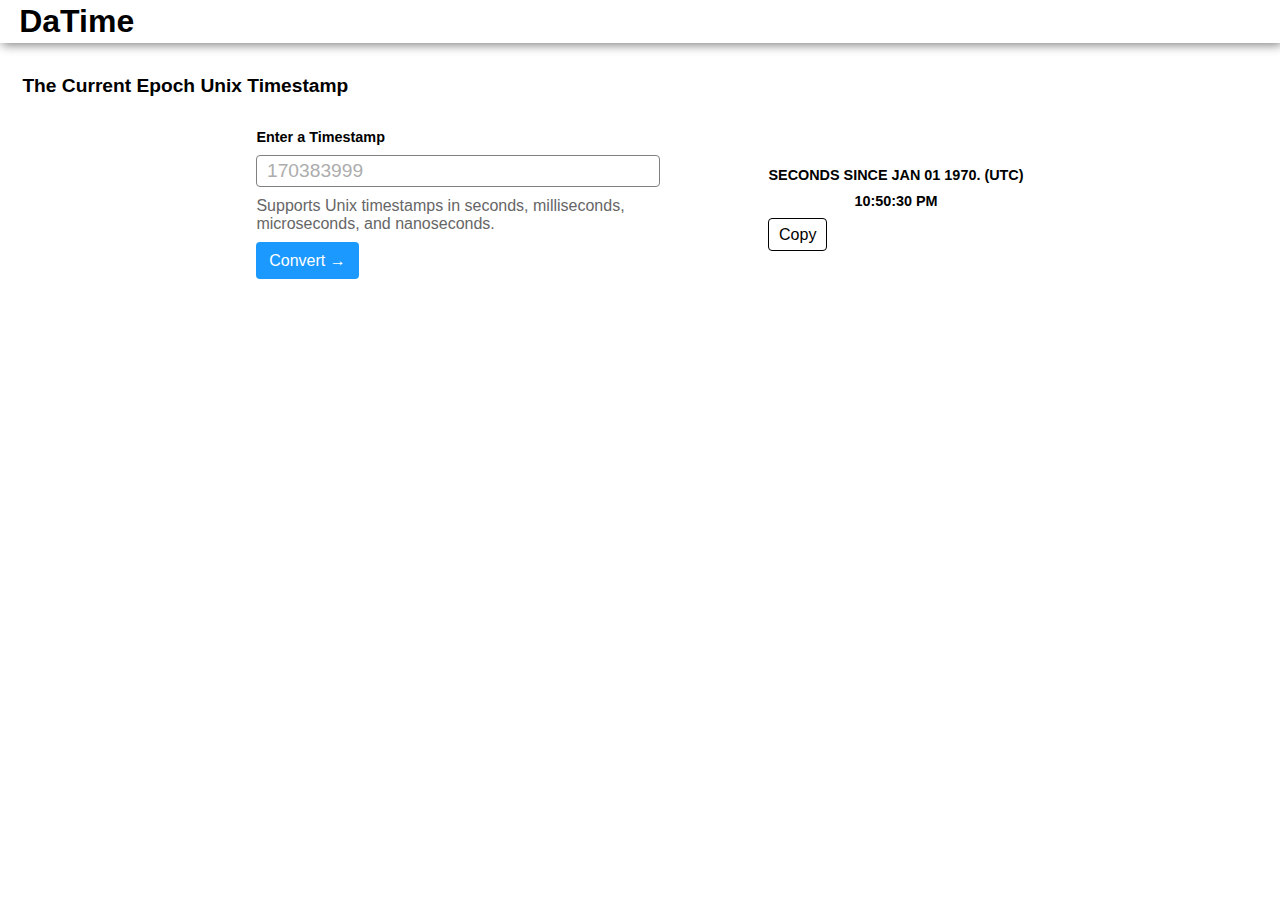
<file: index.html>
<!DOCTYPE html>
<html lang="en">

<head>
    <meta charset="UTF-8">
    <meta name="viewport" content="width=device-width, initial-scale=1.0">
    <title>DaTime</title>
    <link rel="stylesheet" href="style.css">
</head>

<body>
    <header>
        <h2>DaTime</h2>
    </header>

    <h2 class="timeHeading">The Current Epoch Unix Timestamp</h2>

    <main>
        <div class="leftpart">
            <h3>Enter a Timestamp</h3>
            <input id="inputField" type="number" placeholder="170383999">
            <p>Supports Unix timestamps in seconds, milliseconds, microseconds, and nanoseconds.</p>
            <button onclick="convertBtn()">Convert &RightArrow; </button>
        </div>

        <div class="rightpart">
            <h2 id="timeInSeconds"></h2>
            <p>Seconds Since Jan 01 1970. (UTC)</p>
            <p id="currentTime">10:50:30 PM</p>
            <div class="rightbtn">
                <button>Copy</button>
            </div>
        </div>
    </main>

    <section class="resultTable">
        <!-- <div class="row1">
            <h2>Format</h2>
            <p>Seconds</p>
        </div>
        <div class="row2">
            <h2>GMT</h2>
            <p>Thu Jan, 01, 1970 00:09:53 GMT+0000</p>
        </div>
        <div class="row3">
            <h2>Your Time Zone</h2>
            <p>Thu Jan, 01, 1970 00:09:53 GMT+0000(Pakistan Standard Time)</p>
        </div>
        <div class="row4">
            <h2>Relative</h2>
            <p>54 Years Ago</p>
        </div> -->
    </section>

    <script src="script.js"></script>
</body>

</html>
</file>
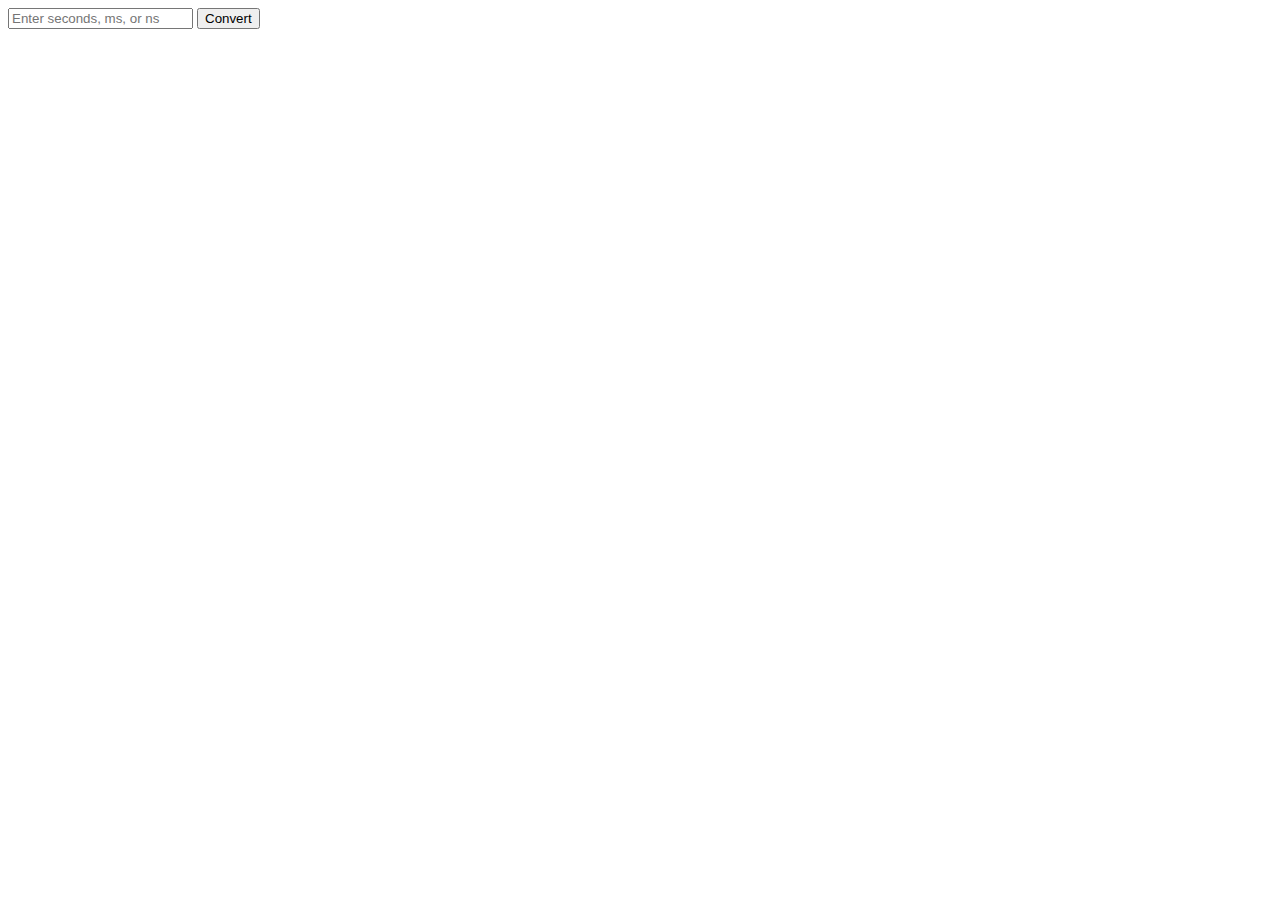
<file: demo.html>
<!DOCTYPE html>
<html lang="en">

<head>
    <meta charset="UTF-8">
    <meta name="viewport" content="width=device-width, initial-scale=1.0">
    <title>Time Converter</title>
    <style>
        .resultTable {
            display: none;
            margin-top: 20px;
        }

        .row {
            margin: 10px 0;
        }
    </style>
</head>

<body>

    <div class="leftpart">
        <input type="text" placeholder="Enter seconds, ms, or ns">
        <button onclick="convertBtn()">Convert</button>
    </div>

    <div class="resultTable"></div>

    <script>
        const resultTable = document.querySelector(".resultTable");
        const input = document.querySelector(".leftpart input");

        setInterval(() => {
            document.querySelector("#timeInSeconds").textContent = Math.floor(Date.now() / 1000);
            document.querySelector("#currentTime").textContent = new Date().toLocaleTimeString();
        }, 1000);

        function convertBtn() {
            const inputVal = Number(input.value.trim());
            if (isNaN(inputVal)) {
                alert("Please enter a valid number!");
                return;
            }

            const timestamp = inputVal > 1e12 ? inputVal / 1e6  // nanoseconds to ms
                : inputVal > 1e10 ? inputVal        // milliseconds
                    : inputVal * 1000;                  // seconds to ms

            const date = new Date(timestamp);
            const now = Date.now();
            const relativeTime = Math.floor((now - timestamp) / (1000 * 60 * 60 * 24 * 365));

            resultTable.style.display = "block";
            resultTable.innerHTML = `
                <div class="row"><strong>Format:</strong> ${inputVal}</div>
                <div class="row"><strong>GMT:</strong> ${date.toUTCString()}</div>
                <div class="row"><strong>Your Time Zone:</strong> ${date}</div>
                <div class="row"><strong>Relative:</strong> ${relativeTime} Years Ago</div>
            `;
        }
    </script>

</body>

</html>
</file>
<file: style.css>
* {
    margin: 0;
    padding: 0;
    box-sizing: border-box;
}

body {
    font-family: Arial, Helvetica, sans-serif;
    font-size: 62.5%;
    cursor: default;
}

header {
    box-shadow: 2px 2px 10px grey;
    padding: .2rem 1.2rem;
}

header h2 {
    font-size: 2rem;
}

main {
    padding: 1rem;
    display: flex;
    align-items: center;
    justify-content: center;
    gap: 2rem;
}

.leftpart {
    width: 30rem;
    padding: 1rem;
    display: flex;
    flex-direction: column;
    align-items: flex-start;
    justify-content: center;
    gap: .6rem;
}

.timeHeading {
    margin: 2rem 0 0 1.4rem;
    font-size: 1.2rem;
}

.leftpart h3 {
    font-size: .9rem;
}

.leftpart p {
    padding: 0 2rem 0 0;
    width: 92%;
    font-size: 1rem;
    color: #666666;
}

.leftpart input {
    width: 90%;
    height: 2rem;
    font-size: 1.2rem;
    padding: .4rem .6rem;
    outline: none;
    border: 1px solid grey;
    border-radius: 4px;
    background-color: transparent;
}

::placeholder {
    color: #adadad;
    font-weight: 100;
    font-size: 1.2rem;
}

.leftpart button {
    font-size: 1rem;
    padding: .6rem .8rem;
    background-color: rgb(28, 153, 255);
    color: #fff;
    border: none;
    border-radius: 4px;
    cursor: pointer;
    transition: all linear .3s;
}

.leftpart button:hover {
    background-color: rgb(0, 140, 255);
}

.rightpart {
    padding: 1rem;
    display: flex;
    flex-direction: column;
    align-items: center;
    justify-content: center;
    gap: .6rem;
}

.rightpart h2 {
    font-size: 2.6rem;
    font-weight: 400;
    letter-spacing: 2px;
}

.rightpart p {
    font-size: .9rem;
    font-weight: 700;
    text-transform: uppercase;
}

.rightbtn {
    width: 100%;
    display: flex;
    align-items: center;
    justify-content: flex-start;
}

.rightpart button {
    font-size: 1rem;
    padding: .4rem .6rem;
    background-color: transparent;
    border: 1px solid black;
    border-radius: 4px;
    cursor: pointer;
}

.resultTable {
    display: none;
    /* display: flex;
    flex-direction: column;
    align-items: center;
    justify-content: center; */
    border: 1px solid black;
    width: 74%;
    margin: 0 auto;
}

.row1,
.row2,
.row3,
.row4 {
    display: flex;
    align-items: center;
    justify-content: flex-start;
    gap: 1rem;
    padding: 1rem;
    border-bottom: 1px solid gray;
}

.resultTable h2 {
    text-align: start;
    width: 30%;
    font-size: 1rem;
}

.resultTable p {
    text-align: start;
    flex: 1;
    font-size: .8rem;
}

@media (min-width: 1800px) {
    header h2 {
        font-size: 3.2rem;
    }

    main {
        padding: 2.2rem;
        gap: 3.2rem;
    }

    .leftpart {
        width: 46rem;
        padding: 1.4rem;
        gap: 1rem;
    }

    .timeHeading {
        margin: 2rem 0 0 1.4rem;
        font-size: 2.4rem;
    }

    .leftpart h3 {
        font-size: 1.6rem;
    }

    .leftpart p {
        padding: 0;
        width: 90%;
        font-size: 1.8rem;
    }

    .leftpart input {
        width: 84%;
        height: 3rem;
        font-size: 2rem;
    }

    ::placeholder {
        font-size: 2.2rem;
    }

    .leftpart button {
        font-size: 2rem;
        padding: .6rem 1.2rem;
    }

    .rightpart {
        padding: 1.4rem;
        gap: 1rem;
    }

    .rightpart h2 {
        font-size: 4.4rem;
        letter-spacing: 3px;
    }

    .rightpart p {
        font-size: 1.4rem;
    }

    .rightpart button {
        font-size: 1.8rem;
        padding: .8rem 1rem;
    }

    .resultTable {
        width: 68%;
    }

    .resultTable h2 {
        width: 24%;
        font-size: 1.8rem;
    }

    .resultTable p {
        font-size: 1.8rem;
    }
}

@media (max-width: 768px) {
    main {
        flex-direction: column-reverse;
        align-items: center;
        padding: .4rem;
    }

    .leftpart {
        width: 100%;
        padding: 1rem;
        align-items: center;
    }

    .timeHeading {
        margin: 1.4rem 0 0 0;
        font-size: 1.2rem;
        text-align: center;
    }

    .leftpart p {
        width: 94%;
        padding: 0;
        text-align: center;
    }

    .leftpart input {
        width: 82%;
    }

    .leftpart button {
        font-size: 1.2rem;
        padding: .6rem 2.4rem;
    }

    .resultTable {
        width: 88%;
        margin: 16px auto;
    }

    .resultTable h2 {
        font-size: .9rem;
    }

    .resultTable p {
        font-size: .8rem;
    }
}
</file>
